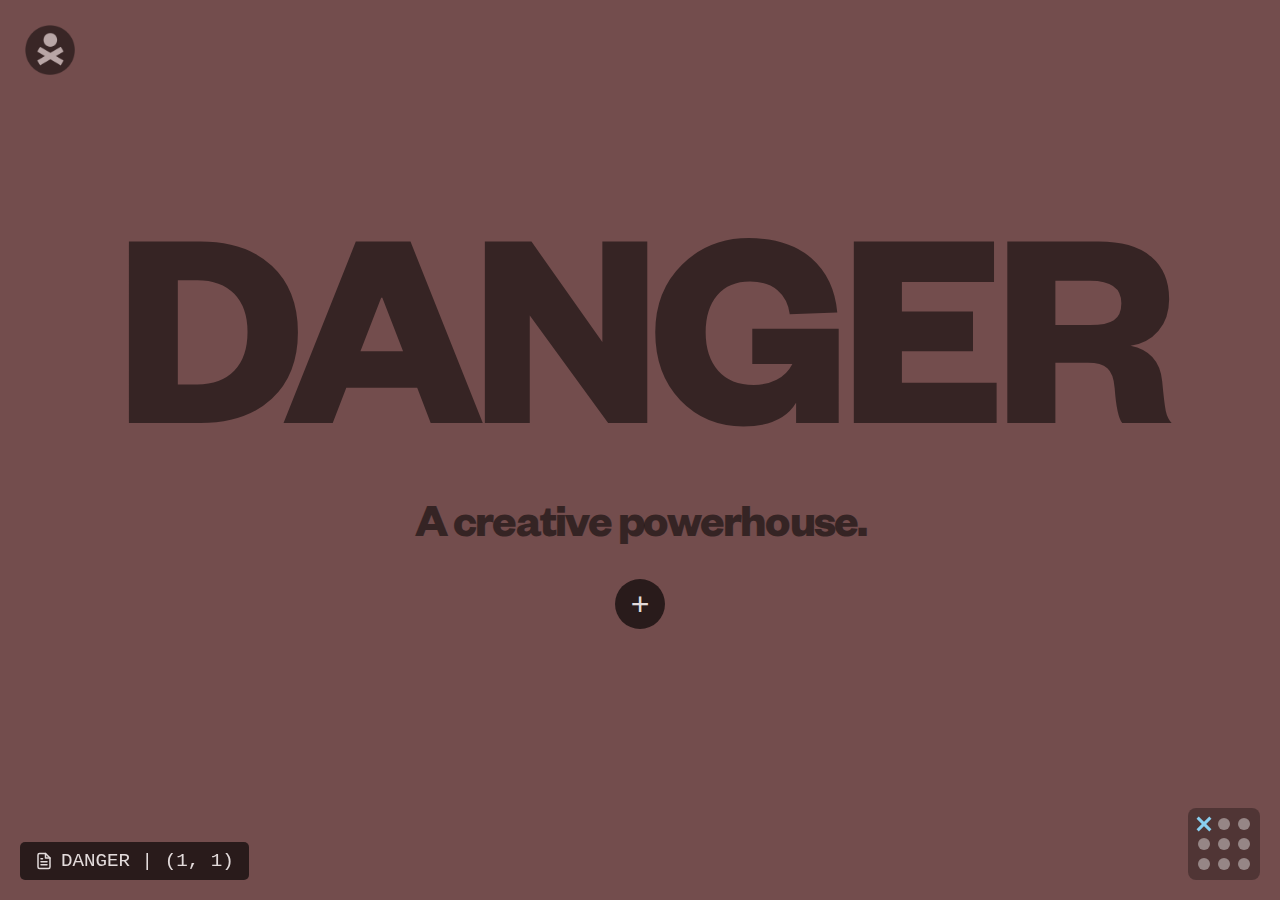
<file: index.html>
<!DOCTYPE html>
<html lang="en">
<head>
    <meta charset="UTF-8">
    <meta name="viewport" content="width=device-width, initial-scale=1.0">
    <title>Danger | Artists & Engineers</title>
    <link rel="icon" href="danger_logo_mini.webp" type="image/webp">
    <link rel="stylesheet" href="style.css">
</head>
<body>
    <button id="menu-toggle" aria-label="Toggle menu" aria-controls="top-nav">
        <svg id="icon-menu" xmlns="http://www.w3.org/2000/svg" width="24" height="24" viewBox="0 0 24 24" fill="none" stroke="currentColor" stroke-width="2" stroke-linecap="round" stroke-linejoin="round"><line x1="4" x2="20" y1="12" y2="12"/><line x1="4" x2="20" y1="6" y2="6"/><line x1="4" x2="20" y1="18" y2="18"/></svg>
        <svg id="icon-close" xmlns="http://www.w3.org/2000/svg" width="24" height="24" viewBox="0 0 24 24" fill="none" stroke="currentColor" stroke-width="2" stroke-linecap="round" stroke-linejoin="round" style="display: none;"><path d="M18 6 6 18"/><path d="m6 6 12 12"/></svg>
    </button>

    <nav id="top-nav">
        <ul>
            <li><a href="#">Home</a></li>
            <li><a href="#">About</a></li>
            <li><a href="#">Contact</a></li>
        </ul>
    </nav>

    <img src="danger_logo_mini.webp" id="top-left-logo" alt="Danger Logo">
    <div id="grid-container">
        <div id="grid-wrapper">
            <!-- Row 1 -->
            <div class="grid-item" style="background-color: #734d4d;">
                <button class="more-info-btn" data-page-index="0">+</button>
            </div>
            <div class="grid-item" style="background-color: #735f4d;">
                <button class="more-info-btn" data-page-index="1">+</button>
            </div>
            <div class="grid-item" style="background-color: #737355;">
                <button class="more-info-btn" data-page-index="2">+</button>
            </div>
            <!-- Row 2 -->
            <div class="grid-item" style="background-color: #597354;">
                <button class="more-info-btn" data-page-index="3">+</button>
            </div>
            <div class="grid-item" style="background-color: #497273;">
                <button class="more-info-btn" data-page-index="4">+</button>
            </div>
            <div class="grid-item" style="background-color: #4b5a73;">
                <button class="more-info-btn" data-page-index="5">+</button>
            </div>
            <!-- Row 3 -->
            <div class="grid-item" style="background-color: #554e73;">
                <button class="more-info-btn" data-page-index="6">+</button>
            </div>
            <div class="grid-item" style="background-color: #735873;">
                <button class="more-info-btn" data-page-index="7">+</button>
            </div>
            <div class="grid-item" style="background-color: #5a5a5a;">
                <button class="more-info-btn" data-page-index="8">+</button>
            </div>
        </div>
    </div>
    <div id="minimap">
        <div id="minimap-popover"></div>
    </div>
    <div id="navigation-arrows">
        <button id="arrow-up" class="arrow-btn">
            <svg xmlns="http://www.w3.org/2000/svg" width="24" height="24" viewBox="0 0 24 24" fill="none" stroke="currentColor" stroke-width="2" stroke-linecap="round" stroke-linejoin="round"><path d="M12 19V5M5 12l7-7 7 7"/></svg>
        </button>
        <button id="arrow-down" class="arrow-btn">
            <svg xmlns="http://www.w3.org/2000/svg" width="24" height="24" viewBox="0 0 24 24" fill="none" stroke="currentColor" stroke-width="2" stroke-linecap="round" stroke-linejoin="round"><path d="M12 5v14M19 12l-7 7-7-7"/></svg>
        </button>
        <button id="arrow-left" class="arrow-btn">
            <svg xmlns="http://www.w3.org/2000/svg" width="24" height="24" viewBox="0 0 24 24" fill="none" stroke="currentColor" stroke-width="2" stroke-linecap="round" stroke-linejoin="round"><path d="M19 12H5M12 19l-7-7 7-7"/></svg>
        </button>
        <button id="arrow-right" class="arrow-btn">
            <svg xmlns="http://www.w3.org/2000/svg" width="24" height="24" viewBox="0 0 24 24" fill="none" stroke="currentColor" stroke-width="2" stroke-linecap="round" stroke-linejoin="round"><path d="M5 12h14M12 5l7 7-7 7"/></svg>
        </button>
    </div>
    <div id="arrow-popover" class="popover"></div>

    <div id="coords-hud"></div>

    <script src="grid-slider.js"></script>
</body>
</html>
</file>
<file: style.css>
:root {
  /* Existing Palette - can be used for theming */
  --gray-900: #141414;
  --gray-800: #2c2c2c;
  --gray-700: #2e2e2e;
  --gray-600: #484848;
  --text-light: #f9fafb;
  --text-muted: #9ca3af;
  --primary: #34d399;
  --primary-pastel: #a7f3d0;
  --secondary-pastel: #a7c7f3;
  --border-color: #4d4d4d;
  
  /* Theme Colors */
  --bg-main: #111;
  --text-main: #fff;
  --popover-bg: #222;
  --minimap-bg: rgba(0, 0, 0, 0.3);
  --minimap-dot-bg: rgba(255, 255, 255, 0.4);
  --minimap-dot-hover-bg: rgba(255, 255, 255, 0.7);
  --minimap-dot-active-bg: #89cff0;
  --arrow-bg: rgba(0, 0, 0, 0.3);
  --arrow-hover-bg: rgba(0, 0, 0, 0.6);
  --arrow-border-color: rgba(255, 255, 255, 0.2);
  --subpage-bg-color: #2e2e2e; /* A neutral, dark pastel for sub-pages */
  
  /* Sizing */
  --page-edge-offset: 20px;
  --icon-size: 50px;
  --logo-width: 50px;
  --grid-item-font-size: 3rem;
  --minimap-padding: 10px;
  --minimap-gap: 8px;
  --minimap-dot-size: 12px;
  --popover-padding: 8px 12px;
  --popover-font-size: 0.9rem;
  --popover-offset: 10px;
  --popover-arrow-size: 6px;

  /* Borders */
  --minimap-border-radius: 8px;
  --popover-border-radius: 6px;
  --arrow-border-radius: 50%;

  /* Transitions & Animations */
  --transition-duration-slow: 0.5s;
  --transition-duration-medium: 0.3s;
  --transition-duration-fast: 0.2s;
  --transition-easing: ease-in-out;
  --animation-duration: 0.5s;

  /* Stacking */
  --z-index-map: 1000;
  --z-index-controls: 1001;
  --z-index-popovers: 1002;

  --popover-bg-color: rgba(0, 0, 0, 0.8);
  --popover-text-color: #ffffff;
}

html, body {
  margin: 0;
  padding: 0;
  width: 100%;
  height: 100%;
  font-family: sans-serif;
  background-color: var(--bg-main);
  color: var(--text-main);
  user-select: none;
  overflow-x: hidden; /* Prevent horizontal scrolling */
}

#grid-container {
  width: 100vw;
  height: 100vh;
  position: relative;
  overflow: hidden;
}

#grid-wrapper {
  width: 300vw; /* 3 items wide */
  height: 300vh; /* 3 items high */
  display: grid;
  grid-template-columns: repeat(3, 1fr);
  grid-template-rows: repeat(3, 1fr);
  position: absolute;
  top: 0;
  left: 0;
  transition: transform var(--transition-duration-slow) var(--transition-easing);
}

.grid-item {
  width: 100vw;
  height: 100vh;
  display: flex;
  flex-direction: column; /* Stack content vertically */
  justify-content: center;
  align-items: center;
  font-size: var(--grid-item-font-size);
  font-weight: bold;
  position: relative; /* Needed for positioning the button */
}

.grid-item.sub-page {
    background-color: var(--subpage-bg-color);
}

.more-info-btn {
    margin-top: 20px;
    background-color: var(--popover-bg-color);
    color: var(--popover-text-color);
    border: none;
    border-radius: 50%;
    width: 50px;
    height: 50px;
    font-size: 2rem;
    cursor: pointer;
    z-index: 10;
    opacity: 0.8;
    transition: all 0.2s ease-in-out;
}

.more-info-btn:hover {
    opacity: 1;
    transform: scale(1.1);
}

.minimap-dot.sub-page-dot {
    background-color: var(--secondary-pastel);
}

#top-left-logo {
  position: fixed;
  top: 25px;
  left: 25px;
  width: var(--logo-width);
  height: auto;
  z-index: 1022; /* Above the header nav */
  opacity: 0.5;
  transition: opacity var(--transition-duration-fast) var(--transition-easing);
}

#top-left-logo:hover {
  opacity: 1;
}

#top-left-logo.rotate-cw {
  animation: spin-cw var(--animation-duration) var(--transition-easing);
}

#top-left-logo.rotate-ccw {
  animation: spin-ccw var(--animation-duration) var(--transition-easing);
}

@keyframes spin-cw {
  from { transform: rotate(0deg); }
  to { transform: rotate(360deg); }
}

@keyframes spin-ccw {
  from { transform: rotate(0deg); }
  to { transform: rotate(-360deg); }
}

#minimap {
  position: fixed;
  bottom: var(--page-edge-offset);
  right: var(--page-edge-offset);
  display: grid;
  grid-template-columns: repeat(3, 1fr);
  grid-gap: var(--minimap-gap);
  background-color: var(--minimap-bg);
  padding: var(--minimap-padding);
  border-radius: var(--minimap-border-radius);
  z-index: var(--z-index-map);
}

#minimap-popover {
  position: absolute;
  bottom: 100%;
  left: 50%;
  transform: translateX(-50%);
  margin-bottom: var(--popover-offset);
  padding: var(--popover-padding);
  background-color: var(--popover-bg);
  color: var(--text-main);
  border-radius: var(--popover-border-radius);
  white-space: nowrap;
  font-size: var(--popover-font-size);
  pointer-events: none;
  opacity: 0;
  visibility: hidden;
  transition: opacity var(--transition-duration-fast) ease, visibility var(--transition-duration-fast) ease;
}

#minimap-popover.visible {
  opacity: 1;
  visibility: visible;
}

#minimap-popover::after {
  content: '';
  position: absolute;
  top: 100%;
  left: 50%;
  transform: translateX(-50%);
  border-width: var(--popover-arrow-size);
  border-style: solid;
  border-color: var(--popover-bg) transparent transparent transparent;
}

.minimap-dot {
  width: var(--minimap-dot-size);
  height: var(--minimap-dot-size);
  background-color: var(--minimap-dot-bg);
  border-radius: 50%;
  transition: all var(--transition-duration-medium) var(--transition-easing);
  cursor: pointer;
}

.minimap-dot:not(.active):hover {
  background-color: var(--minimap-dot-hover-bg);
  transform: scale(1.2);
}

#minimap .minimap-dot.active {
    background-color: transparent;
    transform: scale(1.5);
    position: relative;
}

#minimap .minimap-dot.active::before,
#minimap .minimap-dot.active::after {
    content: '';
    position: absolute;
    top: 50%;
    left: 50%;
    width: 100%;
    height: 2px;
    background-color: var(--minimap-dot-active-bg);
    transform-origin: center;
}

#minimap .minimap-dot.active::before {
    transform: translate(-50%, -50%) rotate(45deg);
}

#minimap .minimap-dot.active::after {
    transform: translate(-50%, -50%) rotate(-45deg);
}

/* Navigation Arrows */
.arrow-btn {
  position: fixed;
  background-color: var(--popover-bg-color);
  border: none;
  color: var(--text-main);
  cursor: pointer;
  padding: 10px;
  border-radius: 5px;
  display: flex;
  justify-content: center;
  align-items: center;
  z-index: var(--z-index-controls);
  transition: all var(--transition-duration-medium) var(--transition-easing);
  opacity: 0;
  pointer-events: none;
}

.arrow-btn.visible {
  opacity: 0.8;
  pointer-events: auto;
}

.arrow-btn:hover {
  opacity: 1;
  transform: scale(1.1);
}

#arrow-up {
  top: var(--page-edge-offset);
  left: 50%;
  transform: translateX(-50%);
}

#arrow-down {
  bottom: var(--page-edge-offset);
  left: 50%;
  transform: translateX(-50%);
}

#arrow-left {
  left: var(--page-edge-offset);
  top: 50%;
  transform: translateY(-50%);
}

#arrow-right {
  right: var(--page-edge-offset);
  top: 50%;
  transform: translateY(-50%);
}

.popover {
  position: fixed;
  padding: var(--popover-padding);
  background-color: var(--popover-bg);
  color: var(--text-main);
  border-radius: var(--popover-border-radius);
  white-space: nowrap;
  font-size: var(--popover-font-size);
  pointer-events: none;
  opacity: 0;
  visibility: hidden;
  transition: opacity var(--transition-duration-fast) ease, visibility var(--transition-duration-fast) ease;
  z-index: var(--z-index-popovers);
}

.popover.visible {
  opacity: 1;
  visibility: visible;
}

.popover::after {
  content: '';
  position: absolute;
}

#arrow-popover[data-position="bottom"]::after {
  bottom: 100%;
  left: 50%;
  transform: translateX(-50%);
  border-width: var(--popover-arrow-size);
  border-style: solid;
  border-color: transparent transparent var(--popover-bg) transparent;
}

#arrow-popover[data-position="top"]::after {
  top: 100%;
  left: 50%;
  transform: translateX(-50%);
  border-width: var(--popover-arrow-size);
  border-style: solid;
  border-color: var(--popover-bg) transparent transparent transparent;
}

#arrow-popover[data-position="left"]::after {
  left: 100%;
  top: 50%;
  transform: translateY(-50%);
  border-width: var(--popover-arrow-size);
  border-style: solid;
  border-color: transparent transparent transparent var(--popover-bg);
}

#arrow-popover[data-position="right"]::after {
  right: 100%;
  top: 50%;
  transform: translateY(-50%);
  border-width: var(--popover-arrow-size);
  border-style: solid;
  border-color: transparent var(--popover-bg) transparent transparent;
}

#coords-hud {
  position: fixed;
  bottom: 20px;
  left: 20px;
  background-color: var(--popover-bg-color);
  color: var(--popover-text-color);
  padding: 8px 15px;
  border-radius: 5px;
  font-family: 'Courier New', Courier, monospace;
  font-size: 1.2rem;
  z-index: 1001; /* Higher than minimap */
  opacity: 0;
  pointer-events: none; /* Make it non-interactive */
  display: flex;
  align-items: center;
  gap: 8px;
  transition: opacity 0.3s ease-in-out;
}

#coords-hud.visible {
    opacity: 0.8;
}

/* --- Header & Top-Down Menu --- */
#menu-toggle {
    pointer-events: none;
    opacity: 0;
    position: fixed;
    top: 25px;
    right: 25px;
    background-color: var(--popover-bg-color);
    border: none;
    cursor: pointer;
    display: flex;
    align-items: center;
    justify-content: center;
    padding: 8px;
    border-radius: 5px;
    z-index: 1021;
    transition: opacity 0.2s ease-in-out;
}

#menu-toggle.visible {
    pointer-events: auto;
    opacity: 0.8;
}

#menu-toggle:hover {
    opacity: 1;
}

#menu-toggle svg {
    stroke: var(--popover-text-color);
    width: 24px;
    height: 24px;
}

#top-nav {
    position: relative; /* Establish stacking context */
    background-color: rgba(20, 20, 20, 0.95);
    z-index: 1020;
    transition: max-height 0.4s cubic-bezier(0.77,0,0.175,1);
    display: flex;
    align-items: center;
    justify-content: center;
    overflow: hidden;
    max-height: 0;
    height: 100px;
}

#top-nav.is-open {
    max-height: 100px;
}

#top-nav ul {
    list-style: none;
    padding: 0;
    margin: 0;
    display: flex;
    gap: 40px;
}

#top-nav a {
    color: var(--popover-text-color);
    text-decoration: none;
    font-size: 1.5rem;
    font-family: sans-serif;
    padding: 10px;
    transition: color 0.2s ease-in-out;
}

#top-nav a:hover {
    color: #aaa;
}

/* --- Custom Scrollbar --- */
::-webkit-scrollbar {
    width: 10px;
}

/* --- Custom Fonts --- */
@font-face {
    font-family: 'FoundersGrotesk';
    src: url('media/font/FoundersGrotesk-Bold.eot');
    src: url('media/font/FoundersGrotesk-Bold.eot?#iefix') format('embedded-opentype'),
         url('media/font/FoundersGrotesk-Bold.ttf') format('truetype');
    font-weight: bold;
    font-style: normal;
}

h1,
h2 {
    font-family: 'FoundersGrotesk', sans-serif;
    color: #00000087;
    letter-spacing: -0.04em;
    text-align: center;
    margin: 0;
}

h1 {
    font-size: 6em;
    line-height: 0.8;
}

h2 {
    font-size: 1em;
}

::-webkit-scrollbar-track {
    background: #f1f1f1;
}

::-webkit-scrollbar-thumb {
    background: #555;
    border-radius: 5px;
}

::-webkit-scrollbar-thumb:hover {
    background: #777;
}

/* Base Styles */
body {
    margin: 0;
}

.arrow-btn svg {
    width: 24px;
    height: 24px;
    stroke: var(--popover-text-color);
}
</file>
